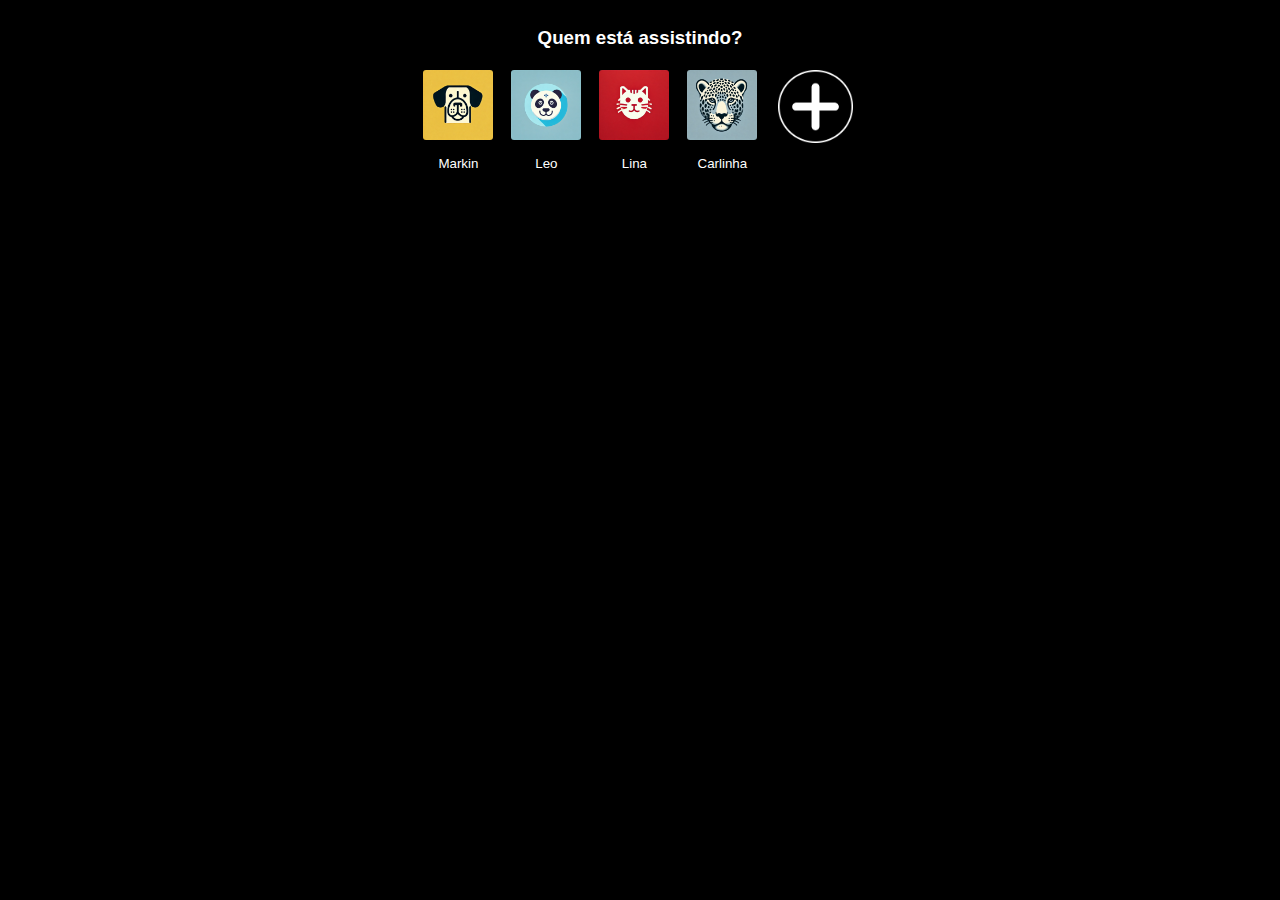
<file: Desafio netflix 2.0/index.html>
<!DOCTYPE html>
<html lang="pt-br">
<head>
    <meta charset="UTF-8">
    <meta name="viewport" content="width=device-width, initial-scale=1.0">
    <link rel="stylesheet" href="./src/style.css">
    <title>MentorFlix</title>
</head>
<body>
    
    <main>
        <section class="container-geral">
            <h3 class="subtitulo">Quem está assistindo?</h3>

            <div class="container-perfil">

                <button class="perfil">
                    <img src="./src/assets/cachorro.webp" alt="Imagem de perfil do Markin">
                    <p class="nome-perfil">Markin</p>
                </button>

                <button class="perfil">
                    <img src="src/assets/panda.webp" alt="Imagem de perfil do Leo">
                    <p class="nome-perfil">Leo</p>
                </button>

                <button class="perfil">
                    <img src="src/assets/gato.webp" alt="Imagem de perfil da Lina">
                    <p class="nome-perfil">Lina</p>
                </button>

                <button class="perfil">
                    <img src="src/assets/onça.webp" alt="Imagem de perfil da Carlinha">
                    <p class="nome-perfil">Carlinha</p>
                </button>

                <button class="add-perfil">
                    <img src="src/assets/mais.png" alt="Imagem de adicionar Pefil">
                    <p class="nome-perfil">Adiconar perfil</p>
                </button>

            </div>
        </section>
    </main>
</body>
</html>
</file>
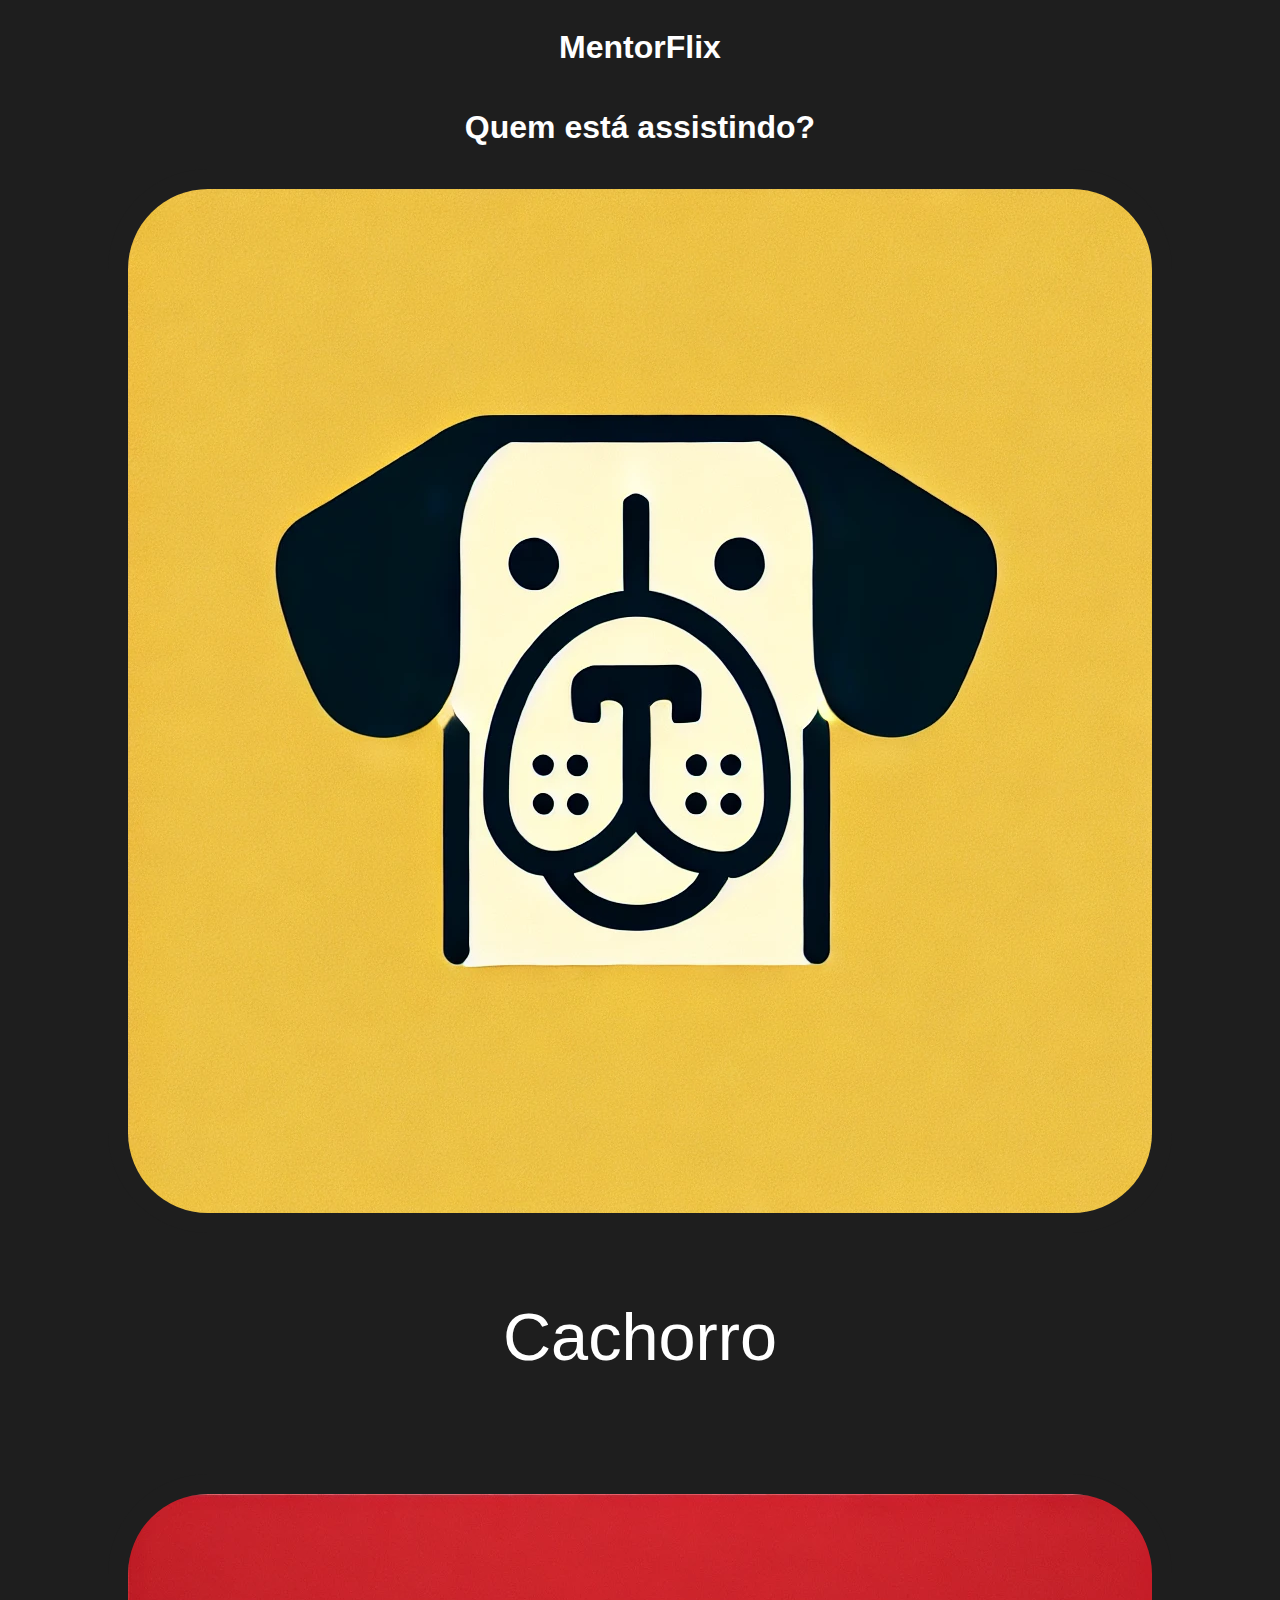
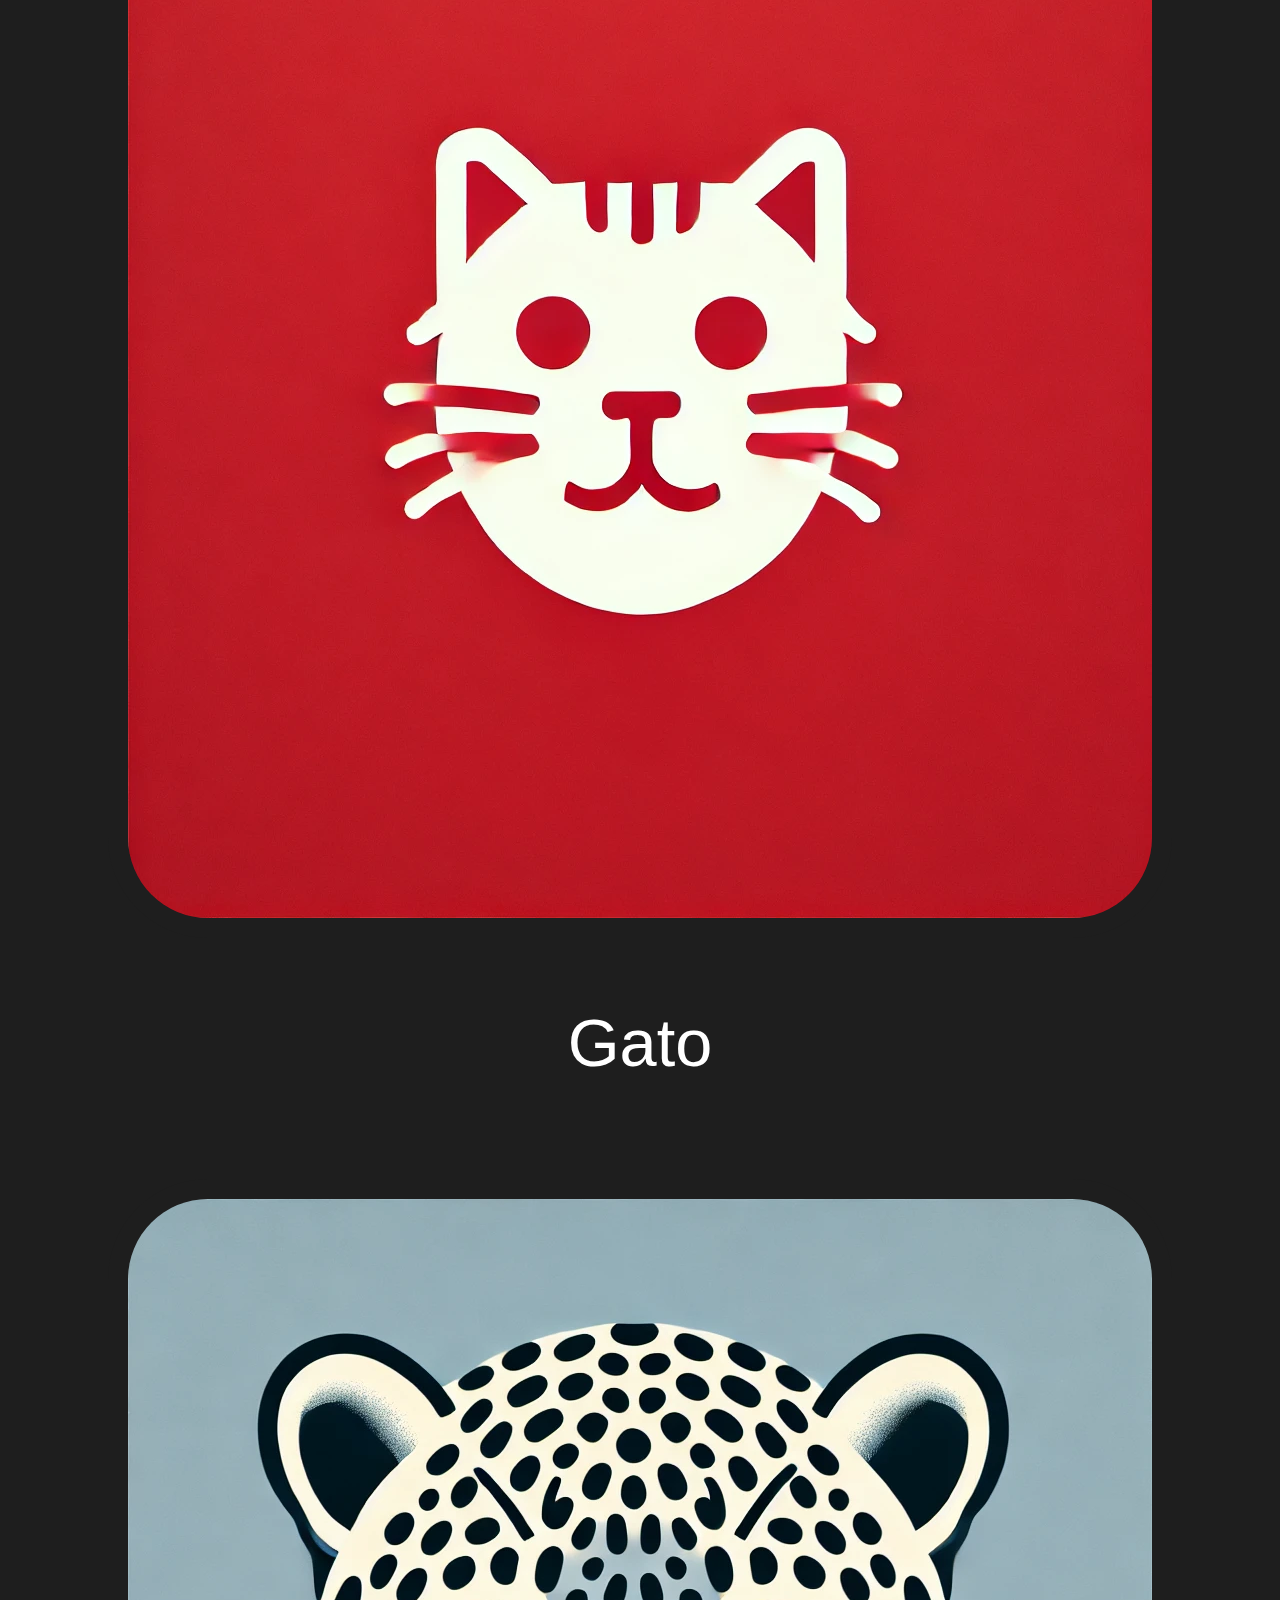
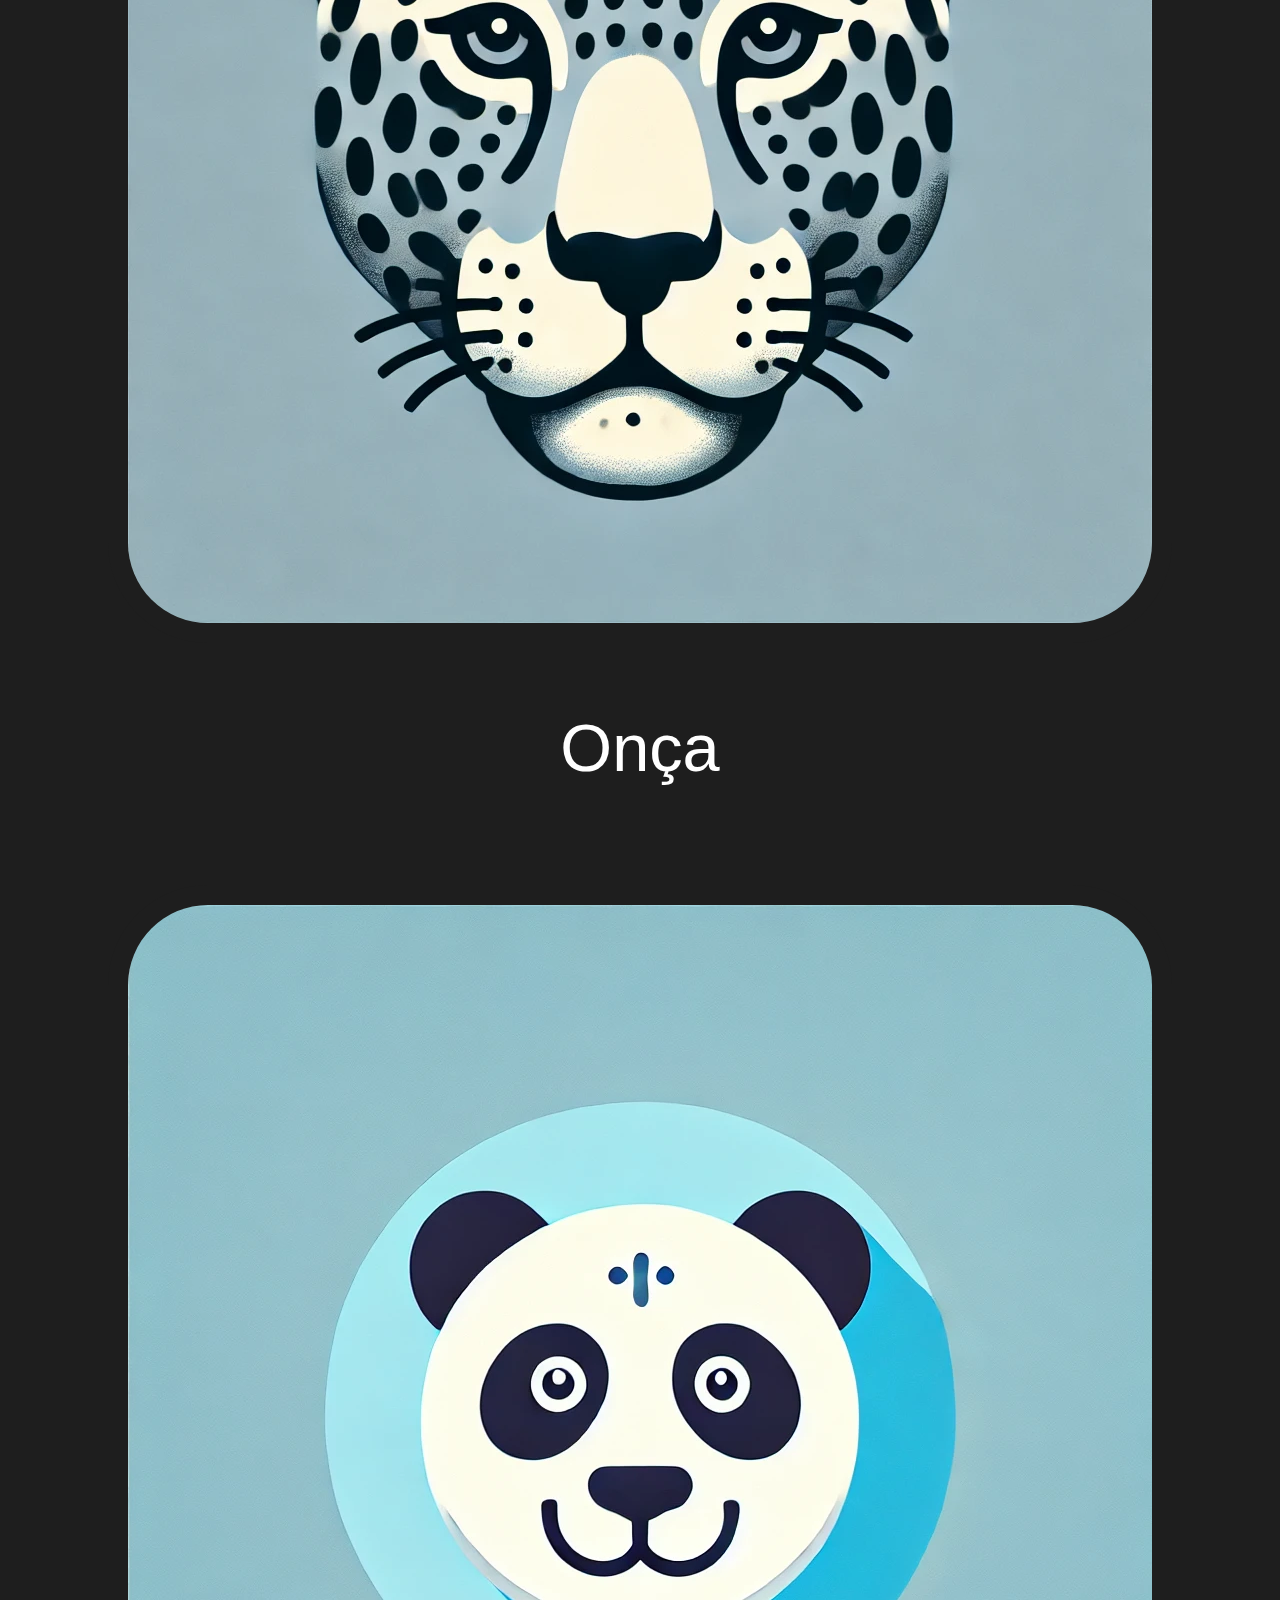
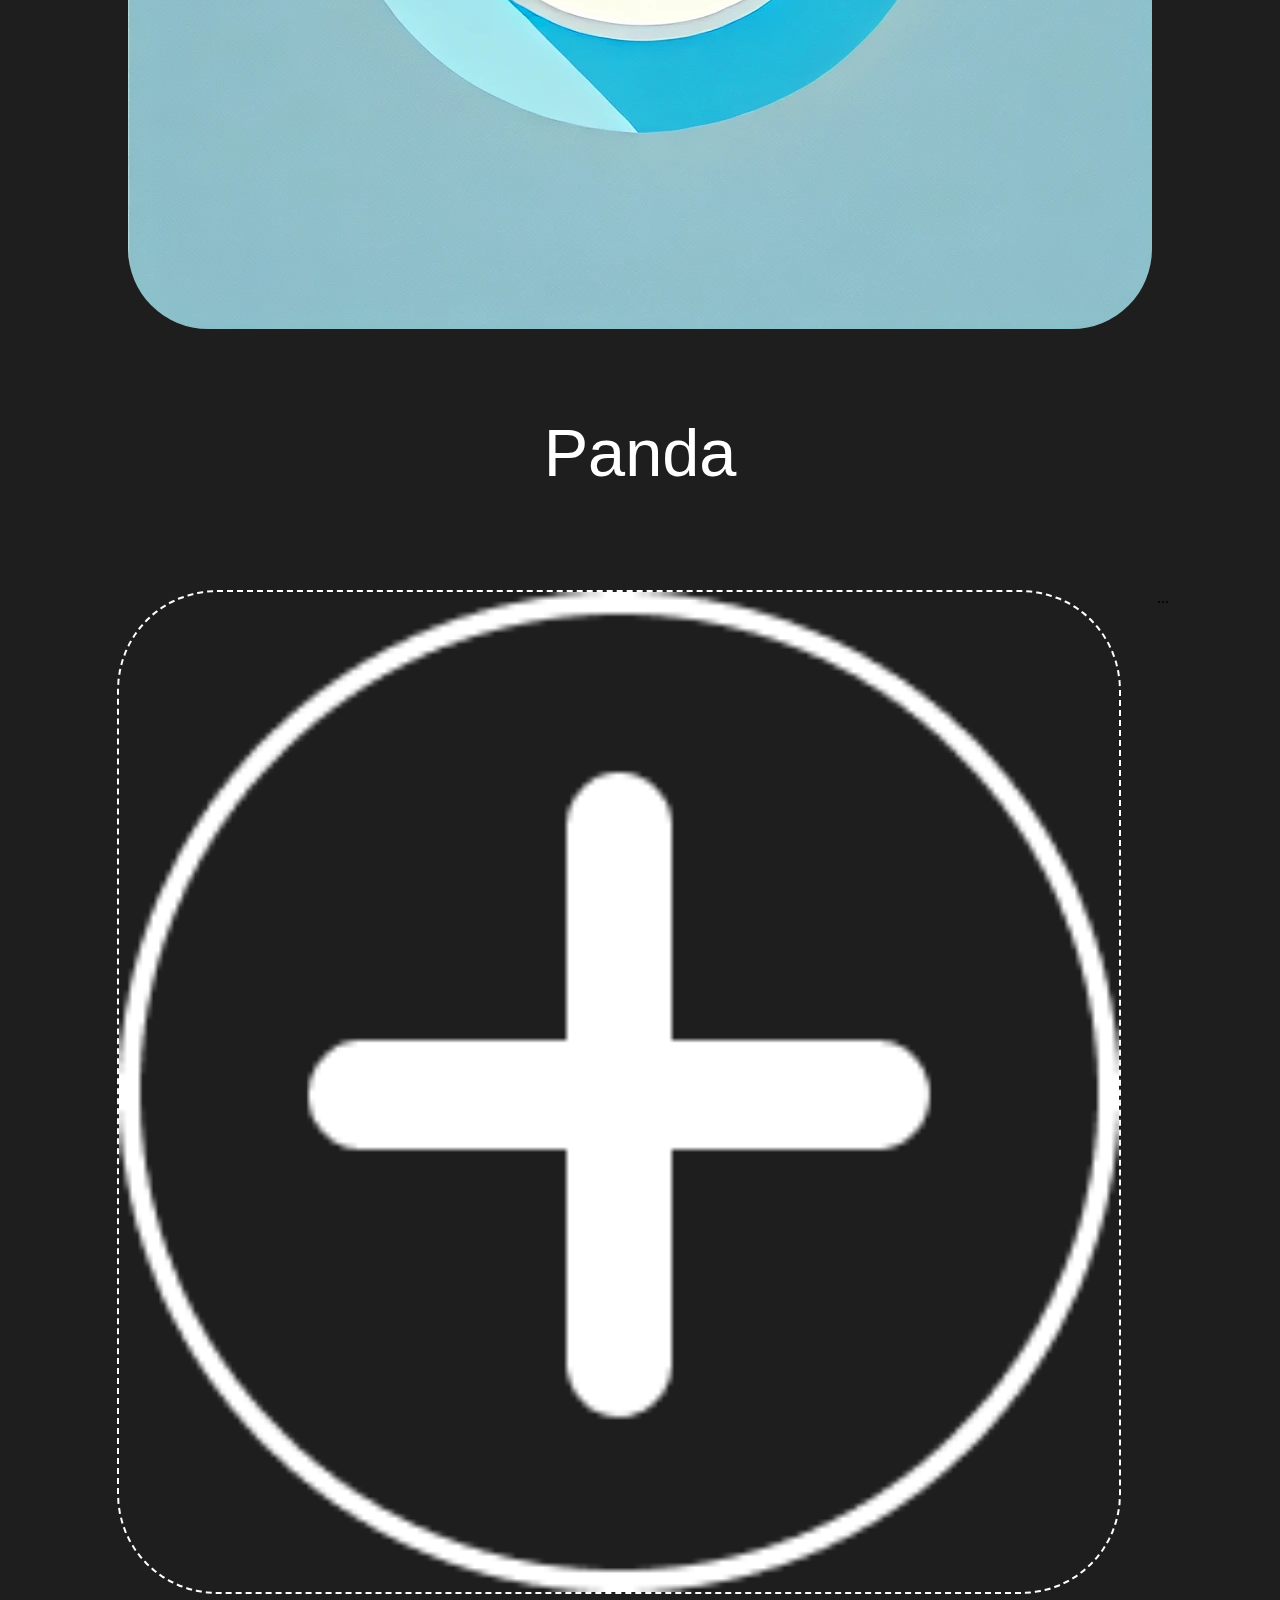
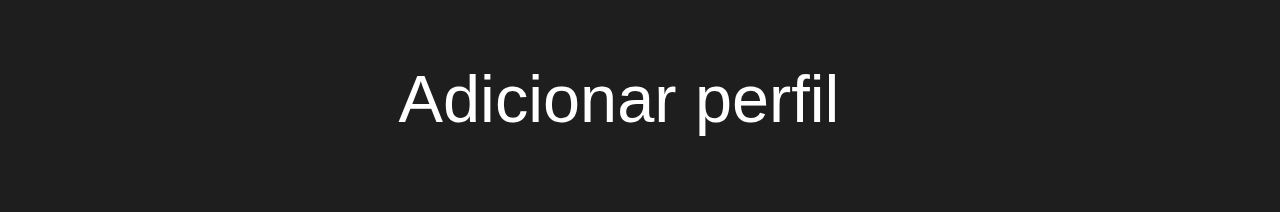
<file: Desafio capa estilo netflix 1.0/MentorFlix-main/index.html>
<!DOCTYPE html>
<html lang="pt-br">
<head>
    <meta charset="UTF-8">
    <meta name="viewport" content="width=device-width, initial-scale=1.0">
    <link rel="stylesheet" href="./src/style.css">
    <title>MentorFlix</title>
</head>
<body>
    <header>
        <h1 class="titulo">MentorFlix</h1>
    </header>
    <main>
        <section class="container-geral">

            <h1 class="subtitulo">Quem está assistindo?</h1>

            <div class="container-perfil">

                <button class="perfil">
                    <img src="./src/assets/cachorro.webp" alt="img perfil cachorro">
                    <p class="nome-perfil-1">Cachorro</p>
                </button>

                <button class="perfil">
                    <img src="src/assets/gato.webp" alt="img perfil gato">
                    <p class="nome-perfil-2">Gato</p>
                </button>

                <button class="perfil">
                    <img src="src/assets/onça.webp" alt="img perfil onça">
                    <p class="nome-perfil-3">Onça</p>
                </button>
                
                <button class="perfil">
                    <img src="src/assets/panda.webp" alt="img perfil panda">
                    <p class="nome-perfil-4">Panda</p>
                </button>

                <button class="perfil add">
    <img src="src/assets/mais.png" alt="Adicionar perfil">
    <p class="nome-perfil">Adicionar perfil</p>
</button>
                ...
            </div>
        </section>
    </main>
</body>
</html>
</file>
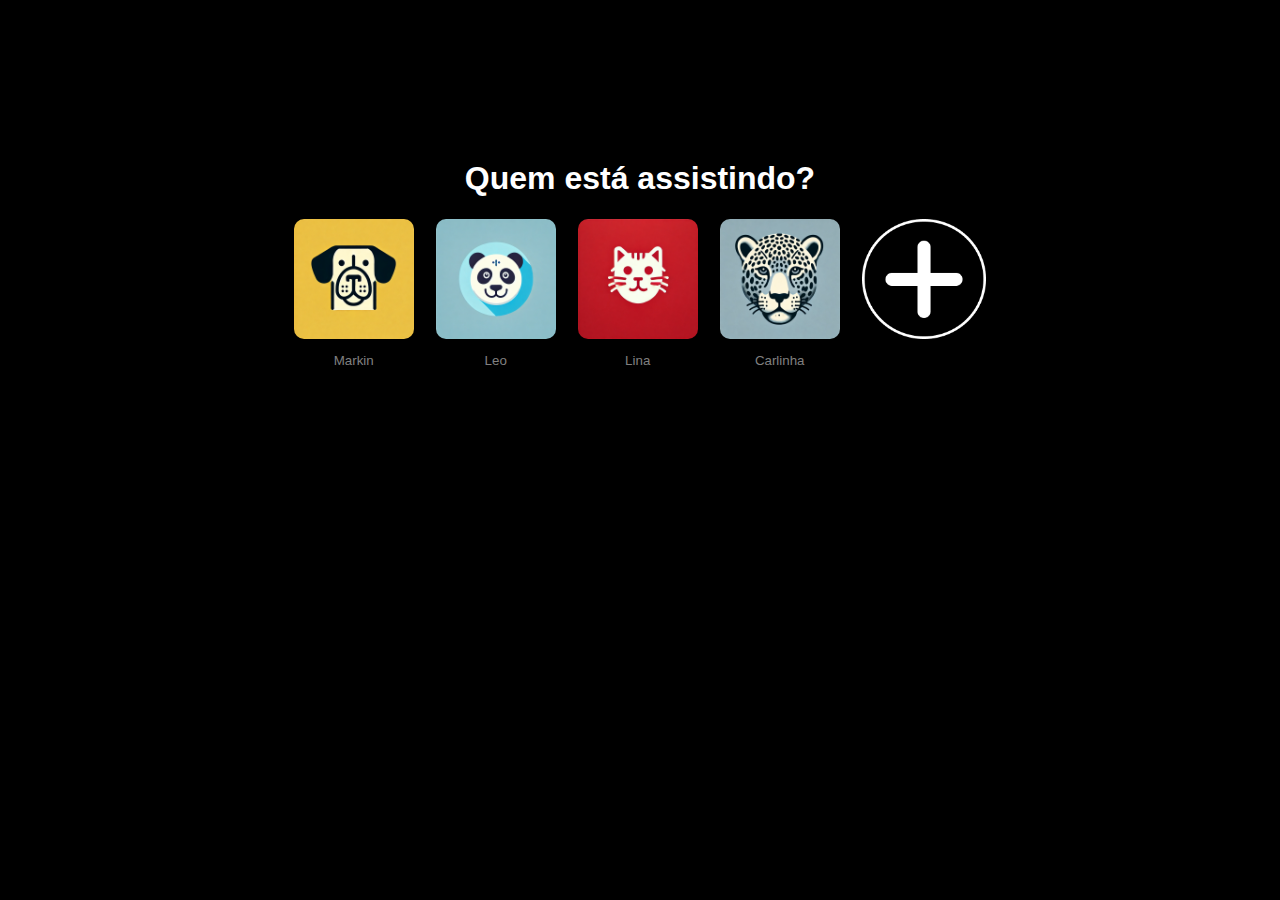
<file: 2. CSS/Desafios Matheus/Desafio CSS - 1/index.html>
<!DOCTYPE html>
<html lang="pt-br">
<head>
    <meta charset="UTF-8">
    <meta name="viewport" content="width=device-width, initial-scale=1.0">
    <link rel="stylesheet" href="./src/style.css">
    <title>MentorFlix</title>
</head>

<header>
<h1>MentorFlix</h1>
<h1>MentorFlix</h1>
</header>

<body>
    <main>
        <section class="container-geral">
            <h1 class="subtitulo">Quem está assistindo?</h1>
            <div class="container-perfil">

                <button class="perfil">
                    <img src="./src/assets/cachorro.webp" alt="Imagem de perfil do Markin">
                    <p class="nome-perfil">Markin</p>
                </button>

                <button class="perfil">
                    <img src="./src/assets/panda.webp" alt="Imagem de perfil do Leo">
                    <p class="nome-perfil">Leo</p>
                </button>

                <button class="perfil">
                    <img src="./src/assets/gato.webp" alt="Imagem de perfil do Lina">
                    <p class="nome-perfil">Lina</p>
                </button>

                <button class="perfil">
                    <img src="./src/assets/onça.webp" alt="Imagem de perfil do Carlinha">
                    <p class="nome-perfil">Carlinha</p>
                </button>

                <button class="perfil-add">
                    <img src="./src/assets/mais.png" alt="Imagem de perfil do Mais">
                    <p class="nome-perfil-add">Mais</p>
                </button>


            </div>
        </section>
    </main>
</body>
</html>
</file>
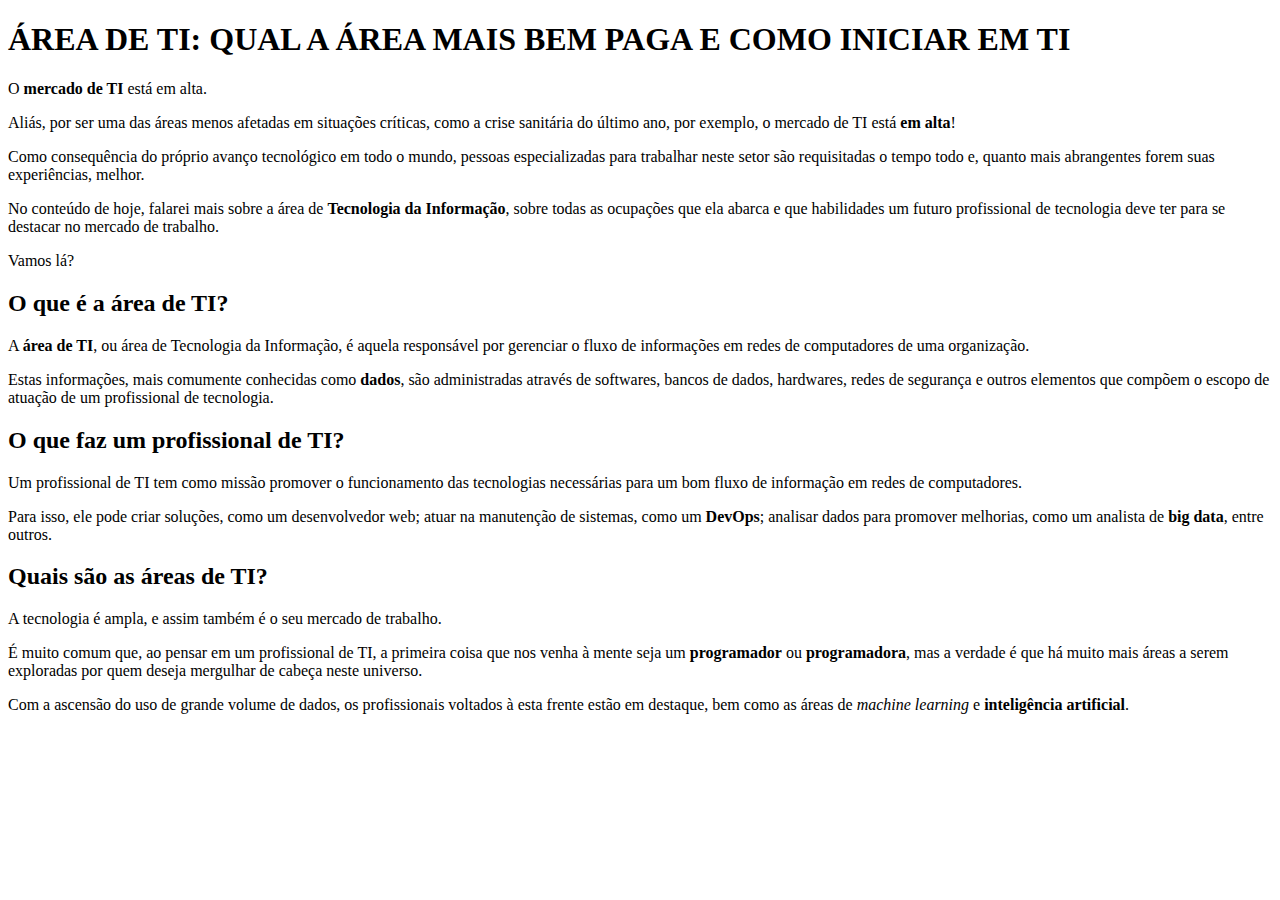
<file: Desafio 2 Matheus.html>
<!DOCTYPE html>
<html lang="pt-br">
<head>
    <meta charset="UTF-8">
    <meta name="viewport" content="width=device-width, initial-scale=1.0">
    <title>Document</title>
</head>
<article>
<body>
    <header>
           <h1>ÁREA DE TI: QUAL A ÁREA MAIS BEM PAGA E COMO INICIAR EM TI</h1> 
             <p>O <strong>mercado de TI</strong> está em alta.</p>
             <p>Aliás, por ser uma das áreas menos afetadas em situações críticas, como a crise sanitária do último ano, por exemplo, o mercado de TI está <strong>em alta</strong>!</p>
             <p>Como consequência do próprio avanço tecnológico em todo o mundo, pessoas especializadas para trabalhar neste setor são requisitadas o tempo todo e, quanto mais abrangentes forem suas experiências, melhor.</p>
             <p>No conteúdo de hoje, falarei mais sobre a área de <strong>Tecnologia da Informação</strong>, sobre todas as ocupações que ela abarca e que habilidades um futuro profissional de tecnologia deve ter para se destacar no mercado de trabalho.</p>
             <p>Vamos lá?</p>
    </header>

    <main>
        <h2>O que é a área de TI?</h2>
        <p>A <strong>área de TI</strong>, ou área de Tecnologia da Informação, é aquela responsável por gerenciar o fluxo de informações em redes de computadores de uma organização.</p>
        <p>Estas informações, mais comumente conhecidas como <strong>dados</strong>, são administradas através de softwares, bancos de dados, hardwares, redes de segurança e outros elementos que compõem o escopo de atuação de um profissional de tecnologia.</p>

        <h2>O que faz um profissional de TI?</h2>
        <p>Um profissional de TI tem como missão promover o funcionamento das tecnologias necessárias para um bom fluxo de informação em redes de computadores.</p>
        <p>Para isso, ele pode criar soluções, como um desenvolvedor web; atuar na manutenção de sistemas, como um <strong>DevOps</strong>; analisar dados para promover melhorias, como um analista de <strong>big data</strong>, entre outros.</p>
    </main>

    <footer>
        <h2>Quais são as áreas de TI?</h2>
        <p>A tecnologia é ampla, e assim também é o seu mercado de trabalho.</p>
        <p>É muito comum que, ao pensar em um profissional de TI, a primeira coisa que nos venha à mente seja um <strong>programador</strong> ou <strong>programadora</strong>, mas a verdade é que há muito mais áreas a serem exploradas por quem deseja mergulhar de cabeça neste universo.</p>
        <p>Com a ascensão do uso de grande volume de dados, os profissionais voltados à esta frente estão em destaque, bem como as áreas de <i>machine learning</i> e <strong>inteligência artificial</strong>.</p>
    </footer>
    
</body>
</article>
</html>
</file>
<file: Desafio netflix 2.0/src/style.css>
body{
    background-color: rgb(0, 0, 0);
    display: flex;
    justify-content: center;
    align-items: center;
    font-family: Arial, Helvetica, sans-serif;
}

.container-perfil{
    display: flex;
    justify-content: center;
    gap: 2px;
}

.subtitulo{
    color: white;
    display: flex;
    justify-content: center;
}

.perfil{
    background: none;
    border: none;
    cursor: pointer;
    display: flex;
    flex-direction: column;
    align-items: center;
    
}



.perfil img{
    width: 70px;
    border: 2px solid transparent;
    border-radius: 5px;
    
    transform: 0.35s cubic-bezier(0.22, 1, 0.36, 1);
    border-color: 0.2s ease;
    box-shadow: 0.35s cubic-bezier(0.22, 1, 0.36, 1);
}

.perfil:hover img{
    transform: scale(1.12);
    border-color: white;
    box-shadow: 0 10px 25px rgba(0,0,0,0.6);
    
}

.add-perfil{
    background: none;
    border: none;
    cursor: pointer;
}

.add-perfil img{
    width: 75px;
    border: 2px solid transparent;
    border-radius: 5px;
    transition: 0.3s ease;
}

.add-perfil:hover img{
    transform: scale(1.10);
    border: 2px;
    border-color: white;
}

.add-perfil p{
    color: rgb(0, 0, 0)
}
.nome-perfil{
    color: white;
}
</file>
<file: Desafio capa estilo netflix 1.0/MentorFlix-main/src/style.css>
body{
    background-color: rgb(30, 30, 30);
}

header{
    color: white;
    display: flex;
    justify-content: center;
    font-family: Arial, Helvetica, sans-serif;
}

main{
.container-perfil{
    display: flex;
    justify-content: center;
    gap: 30px;
    flex-wrap: wrap;

}

.subtitulo{
    color: white;
    display: flex;
    justify-content: center;
    font-family: Arial, Helvetica, sans-serif;
}

.perfil{
    background: none;
    border: none;
    cursor: pointer;
    display: flex;
    flex-direction: column;
    align-items: center;
    
    
}



.perfil:hover img{
    transform: scale(1.05);
    border-color: rgb(255, 255, 255);
}

.perfil img{
    transition: 0.3s;
}

.perfil img{
border: 20px solid rgb(30, 30, 30);
border-radius: 100px;

}

.perfil p{
    color:white;
    display: flex;
    justify-content: center;
    font-size: 500%;
}

.perfil.add img{
    border: 2px dashed white;
    width: 1000px;
    height: 1000px;
}






}
</file>
<file: 2. CSS/Desafios Matheus/Desafio CSS - 1/src/style.css>
body{background-color: black
;}

main{
    display: flex;
    justify-content: center;
}

.subtitulo{
    display: flex;
    justify-content: center;
    color: white;
    font-family: Arial, Helvetica, sans-serif;
}

.container-perfil{
    flex-direction: row;
    display: flex;
    justify-content: center;
    gap: 10px;
}

.perfil{
    background: none;
    border: none;
    cursor: pointer;

    display: flex;
    justify-content: center;
    flex-direction: column;
}

.perfil img{
    height: 120px;
    border-radius: 10px;
}

.perfil img:hover{
    transform: scale(1.12);
    transition: 0.3s;

    border: 3px solid white;
    transition: border 0.2s ease;
}

.perfil img:hover + p{
    color:  white;
}

.nome-perfil{
    display: flex;
    justify-content: center;   
    color: gray
}


.perfil-add{
    background: none;
    border: none;
    cursor: pointer;

    display: flex;
    justify-content: center;
    flex-direction: column;
    
}

.perfil-add img{
    height: 120px;
    border-radius: 10px;
}

.perfil-add img:hover{
    transform: scale(1.12);
    transition: 0.3s;
}

.perfil-add img:hover + p{
    color: white;
}

.nome-perfil-add{
    display: flex;
    justify-content: center;   
    color: black
    }
</file>
